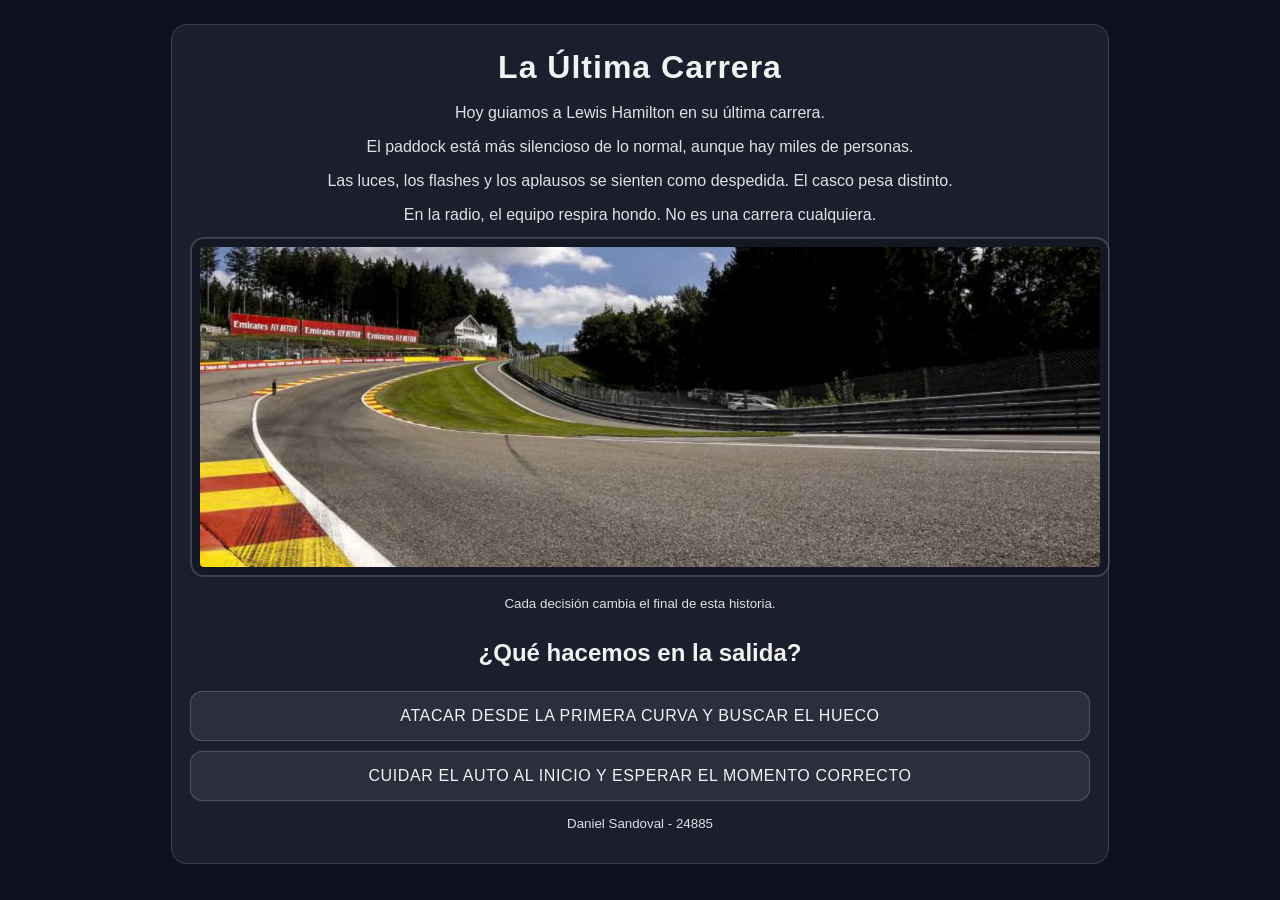
<file: adventure/inicio/index.html>
<!DOCTYPE html>
<html lang="es">
<head>
  <meta charset="UTF-8">
  <title>La Última Carrera</title>
  <link rel="stylesheet" href="../css/story.css">
</head>

<body class="inicio">
  <div class="caja">
    <center>
      <header>
        <h1>La Última Carrera</h1>
        <p>Hoy guiamos a Lewis Hamilton en su última carrera.</p>
      </header>

      <p>El paddock está más silencioso de lo normal, aunque hay miles de personas.</p>
      <p>Las luces, los flashes y los aplausos se sienten como despedida. El casco pesa distinto.</p>
      <p>En la radio, el equipo respira hondo. No es una carrera cualquiera.</p>

      <img src="../img/pista.avif" alt="Pista de carreras">

      <p><small>Cada decisión cambia el final de esta historia.</small></p>

      <h2>¿Qué hacemos en la salida?</h2>

      <div class="opciones">
        <a href="../rutas/escena1.html">Atacar desde la primera curva y buscar el hueco</a>
        <a href="../rutas/escena2.html">Cuidar el auto al inicio y esperar el momento correcto</a>
      </div>

      <footer>
        <p><small>Daniel Sandoval - 24885</small></p>
      </footer>
    </center>
  </div>
</body>
</html>
</file>
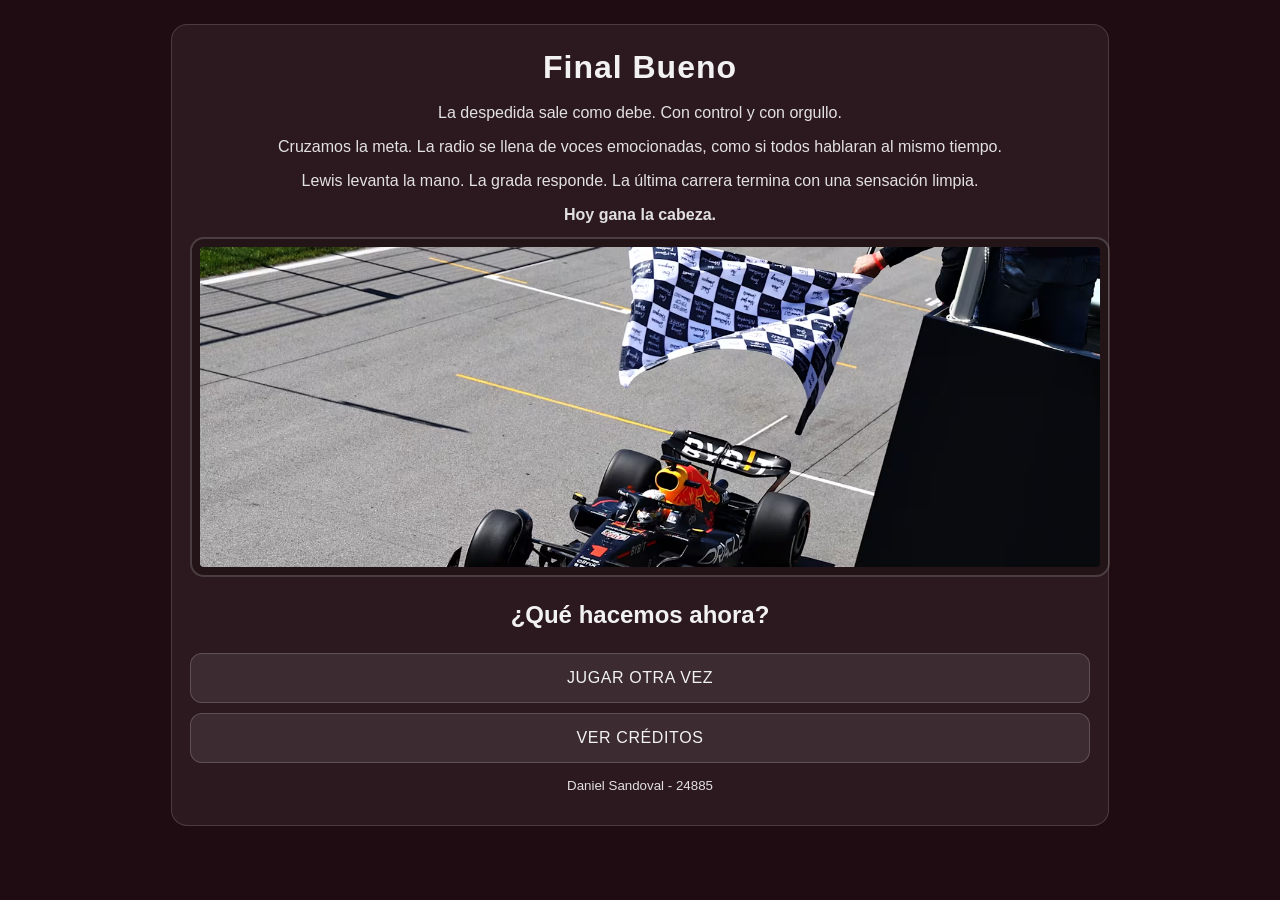
<file: adventure/finales/final_bueno.html>
<!DOCTYPE html>
<html lang="es">
<head>
  <meta charset="UTF-8">
  <title>Final Bueno</title>
  <link rel="stylesheet" href="../css/story.css">
</head>

<body class="final">
  <div class="caja">
    <center>
      <header>
        <h1>Final Bueno</h1>
        <p>La despedida sale como debe. Con control y con orgullo.</p>
      </header>

      <p>Cruzamos la meta. La radio se llena de voces emocionadas, como si todos hablaran al mismo tiempo.</p>
      <p>Lewis levanta la mano. La grada responde. La última carrera termina con una sensación limpia.</p>
      <p><strong>Hoy gana la cabeza.</strong></p>

      <img src="../img/bandera.avif" alt="Bandera a cuadros">

      <h2>¿Qué hacemos ahora?</h2>

      <div class="opciones">
        <a href="../inicio/index.html">Jugar otra vez</a>
        <a href="../inicio/creditos.html">Ver créditos</a>
      </div>

      <footer>
        <p><small>Daniel Sandoval - 24885</small></p>
      </footer>
    </center>
  </div>
</body>
</html>
</file>
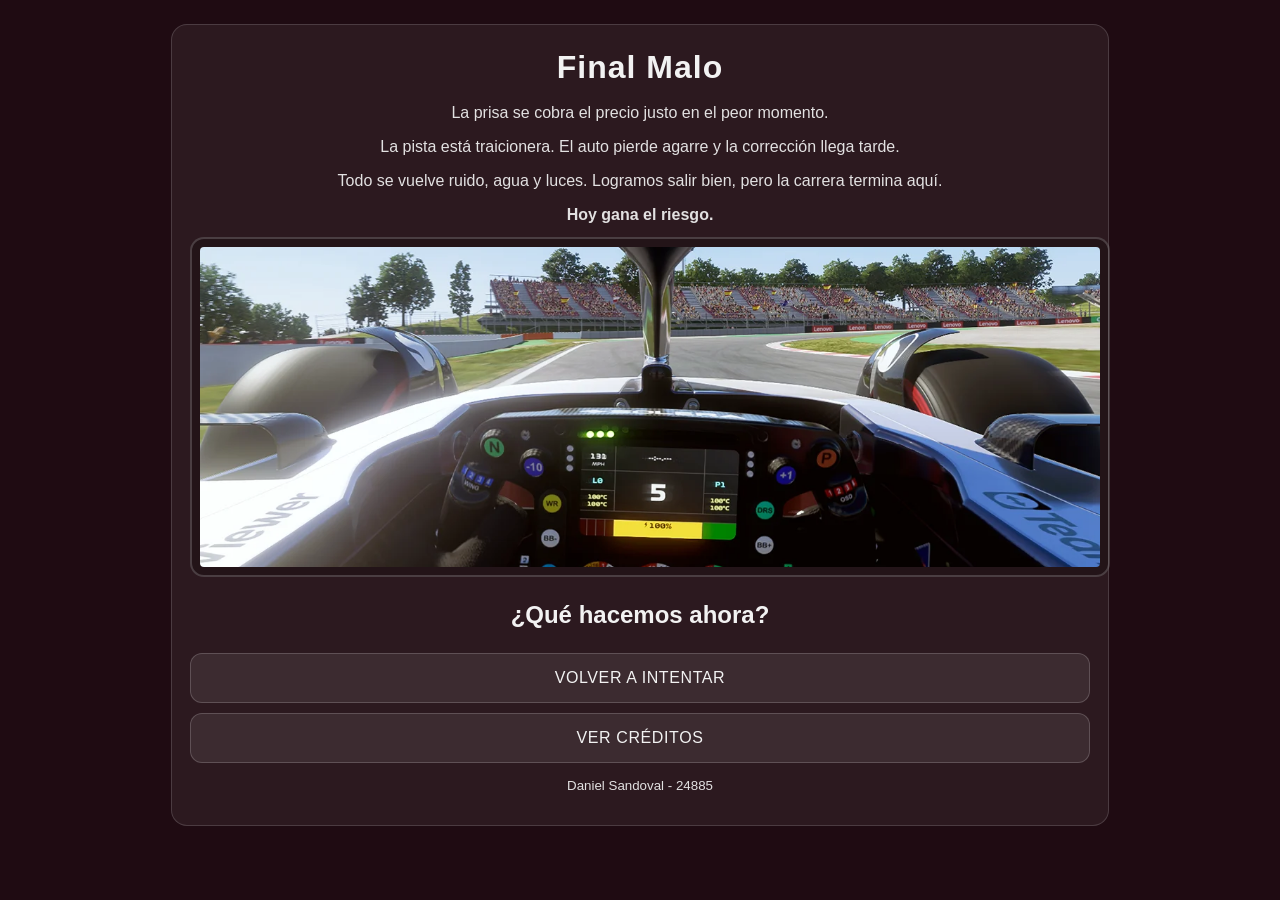
<file: adventure/finales/final_malo.html>
<!DOCTYPE html>
<html lang="es">
<head>
  <meta charset="UTF-8">
  <title>Final Malo</title>
  <link rel="stylesheet" href="../css/story.css">
</head>

<body class="final">
  <div class="caja">
    <center>
      <header>
        <h1>Final Malo</h1>
        <p>La prisa se cobra el precio justo en el peor momento.</p>
      </header>

      <p>La pista está traicionera. El auto pierde agarre y la corrección llega tarde.</p>
      <p>Todo se vuelve ruido, agua y luces. Logramos salir bien, pero la carrera termina aquí.</p>
      <p><strong>Hoy gana el riesgo.</strong></p>

      <img src="../img/cockpit.webp" alt="Cockpit">

      <h2>¿Qué hacemos ahora?</h2>

      <div class="opciones">
        <a href="../inicio/index.html">Volver a intentar</a>
        <a href="../inicio/creditos.html">Ver créditos</a>
      </div>

      <footer>
        <p><small>Daniel Sandoval - 24885</small></p>
      </footer>
    </center>
  </div>
</body>
</html>
</file>
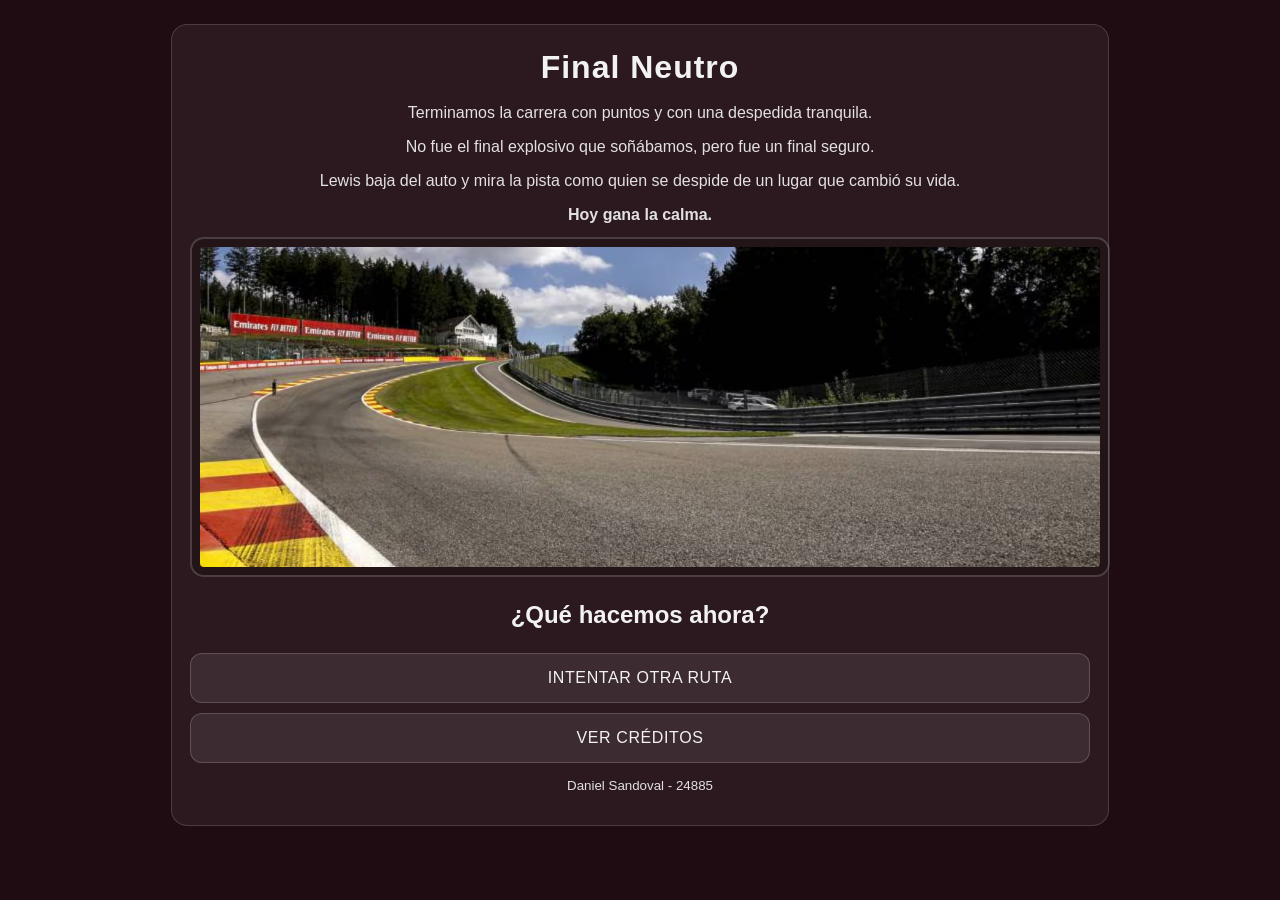
<file: adventure/finales/final_neutro.html>
<!DOCTYPE html>
<html lang="es">
<head>
  <meta charset="UTF-8">
  <title>Final Neutro</title>
  <link rel="stylesheet" href="../css/story.css">
</head>

<body class="final">
  <div class="caja">
    <center>
      <header>
        <h1>Final Neutro</h1>
        <p>Terminamos la carrera con puntos y con una despedida tranquila.</p>
      </header>

      <p>No fue el final explosivo que soñábamos, pero fue un final seguro.</p>
      <p>Lewis baja del auto y mira la pista como quien se despide de un lugar que cambió su vida.</p>
      <p><strong>Hoy gana la calma.</strong></p>

      <img src="../img/pista.avif" alt="Meta en pista">

      <h2>¿Qué hacemos ahora?</h2>

      <div class="opciones">
        <a href="../inicio/index.html">Intentar otra ruta</a>
        <a href="../inicio/creditos.html">Ver créditos</a>
      </div>

      <footer>
        <p><small>Daniel Sandoval - 24885</small></p>
      </footer>
    </center>
  </div>
</body>
</html>
</file>
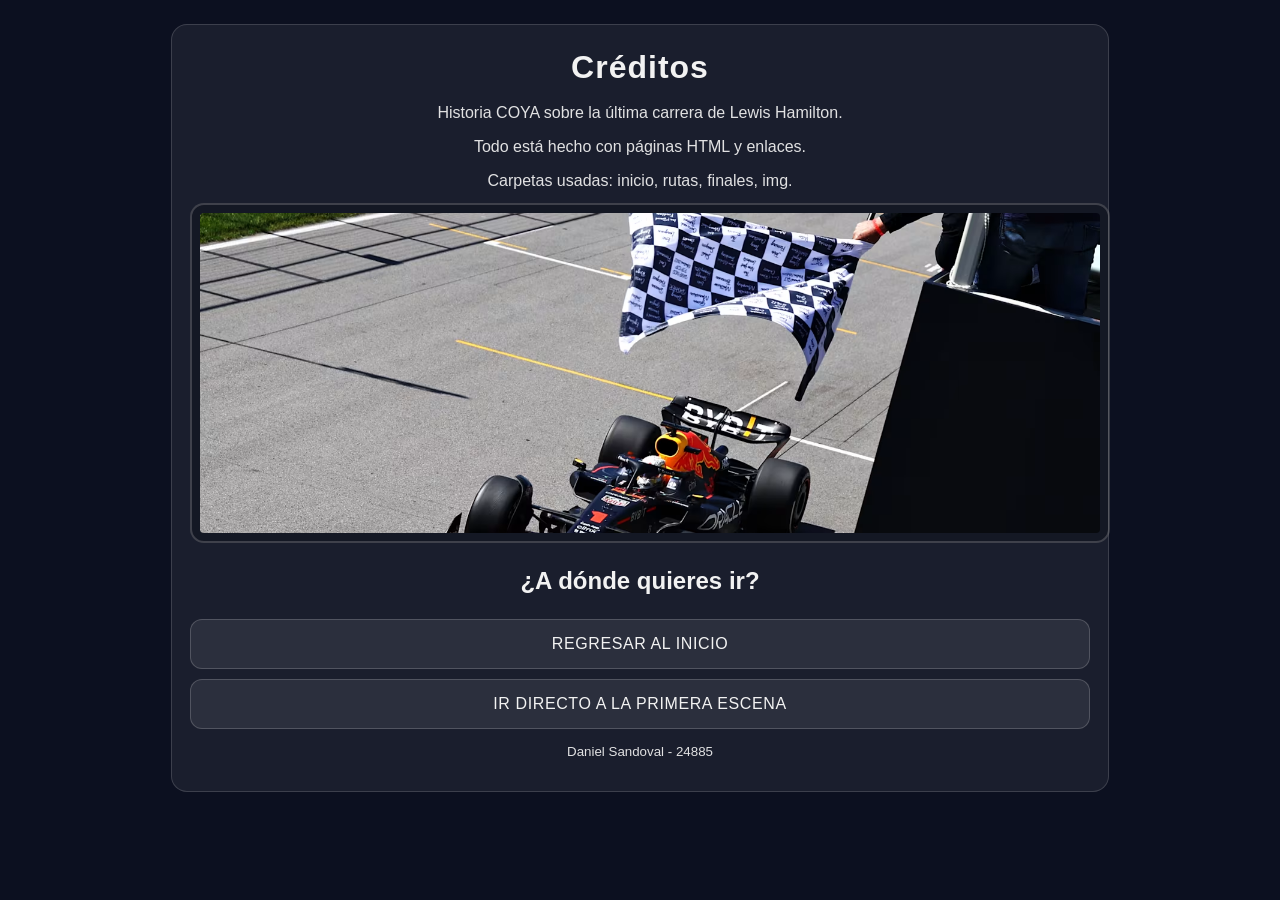
<file: adventure/inicio/creditos.html>
<!DOCTYPE html>
<html lang="es">
<head>
  <meta charset="UTF-8">
  <title>Créditos</title>
  <link rel="stylesheet" href="../css/story.css">
</head>

<body class="inicio">
  <div class="caja">
    <center>
      <header>
        <h1>Créditos</h1>
        <p>Historia COYA sobre la última carrera de Lewis Hamilton.</p>
      </header>

      <p>Todo está hecho con páginas HTML y enlaces.</p>
      <p>Carpetas usadas: inicio, rutas, finales, img.</p>

      <img src="../img/bandera.avif" alt="Bandera a cuadros">

      <h2>¿A dónde quieres ir?</h2>

      <div class="opciones">
        <a href="index.html">Regresar al inicio</a>
        <a href="../rutas/escena1.html">Ir directo a la primera escena</a>
      </div>

      <footer>
        <p><small>Daniel Sandoval - 24885</small></p>
      </footer>
    </center>
  </div>
</body>
</html>
</file>
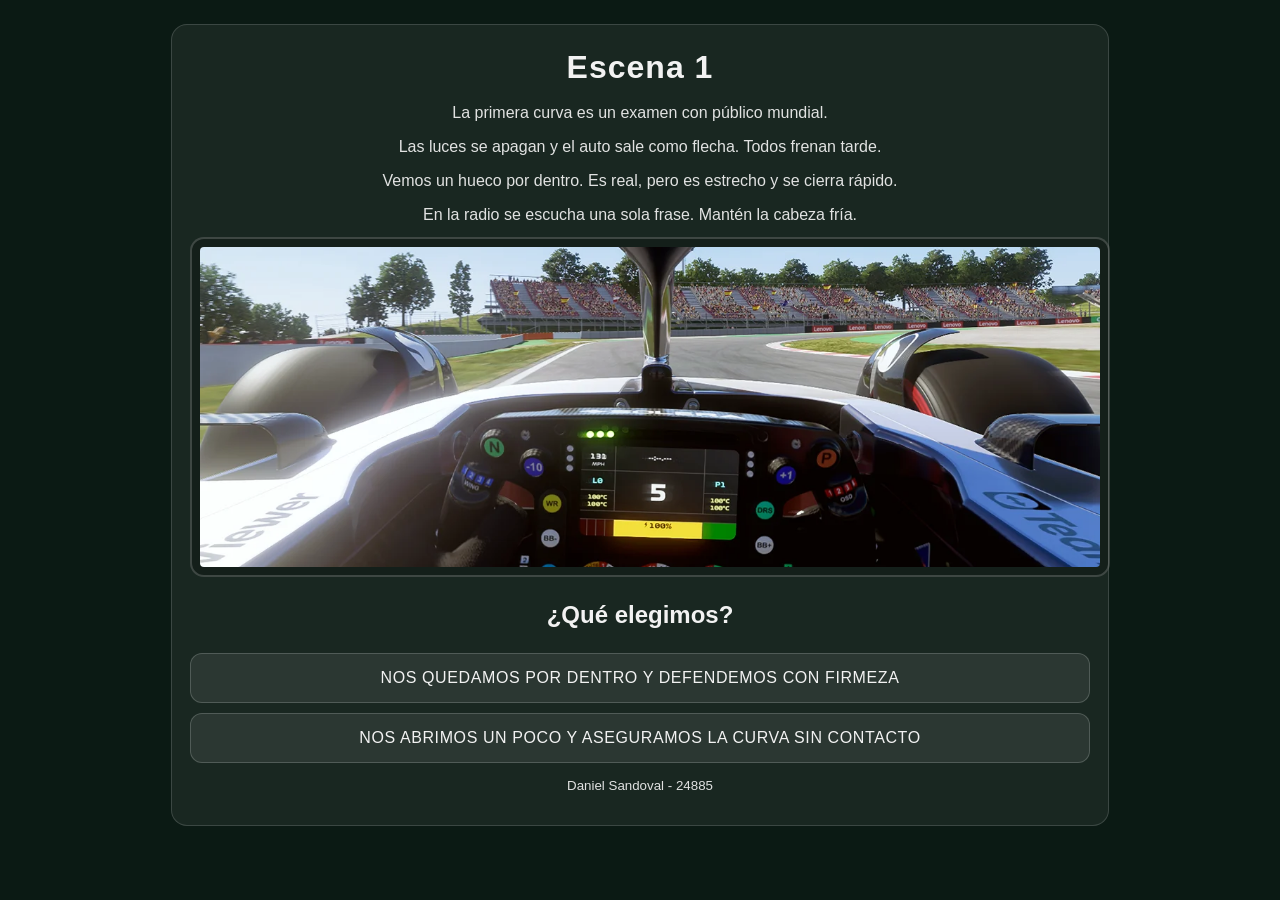
<file: adventure/rutas/escena1.html>
<!DOCTYPE html>
<html lang="es">
<head>
  <meta charset="UTF-8">
  <title>Escena 1</title>
  <link rel="stylesheet" href="../css/story.css">
</head>

<body class="ruta">
  <div class="caja">
    <center>
      <header>
        <h1>Escena 1</h1>
        <p>La primera curva es un examen con público mundial.</p>
      </header>

      <p>Las luces se apagan y el auto sale como flecha. Todos frenan tarde.</p>
      <p>Vemos un hueco por dentro. Es real, pero es estrecho y se cierra rápido.</p>
      <p>En la radio se escucha una sola frase. Mantén la cabeza fría.</p>

      <img src="../img/cockpit.webp" alt="Vista desde el cockpit">

      <h2>¿Qué elegimos?</h2>

      <div class="opciones">
        <a href="escena3.html">Nos quedamos por dentro y defendemos con firmeza</a>
        <a href="escena4.html">Nos abrimos un poco y aseguramos la curva sin contacto</a>
      </div>

      <footer>
        <p><small>Daniel Sandoval - 24885</small></p>
      </footer>
    </center>
  </div>
</body>
</html>
</file>
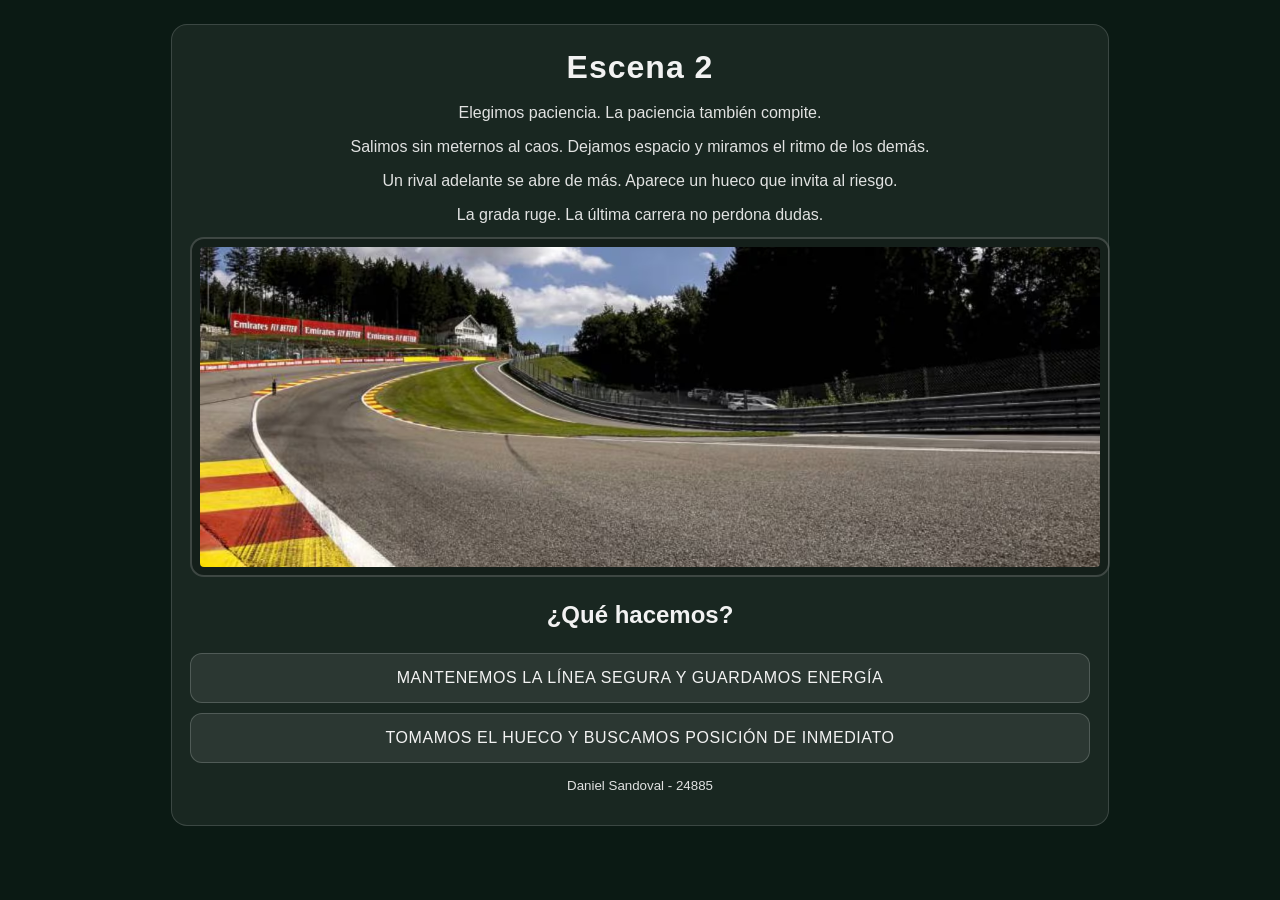
<file: adventure/rutas/escena2.html>
<!DOCTYPE html>
<html lang="es">
<head>
  <meta charset="UTF-8">
  <title>Escena 2</title>
  <link rel="stylesheet" href="../css/story.css">
</head>

<body class="ruta">
  <div class="caja">
    <center>
      <header>
        <h1>Escena 2</h1>
        <p>Elegimos paciencia. La paciencia también compite.</p>
      </header>

      <p>Salimos sin meternos al caos. Dejamos espacio y miramos el ritmo de los demás.</p>
      <p>Un rival adelante se abre de más. Aparece un hueco que invita al riesgo.</p>
      <p>La grada ruge. La última carrera no perdona dudas.</p>

      <img src="../img/pista.avif" alt="Autos en pista">

      <h2>¿Qué hacemos?</h2>

      <div class="opciones">
        <a href="escena4.html">Mantenemos la línea segura y guardamos energía</a>
        <a href="escena5.html">Tomamos el hueco y buscamos posición de inmediato</a>
      </div>

      <footer>
        <p><small>Daniel Sandoval - 24885</small></p>
      </footer>
    </center>
  </div>
</body>
</html>
</file>
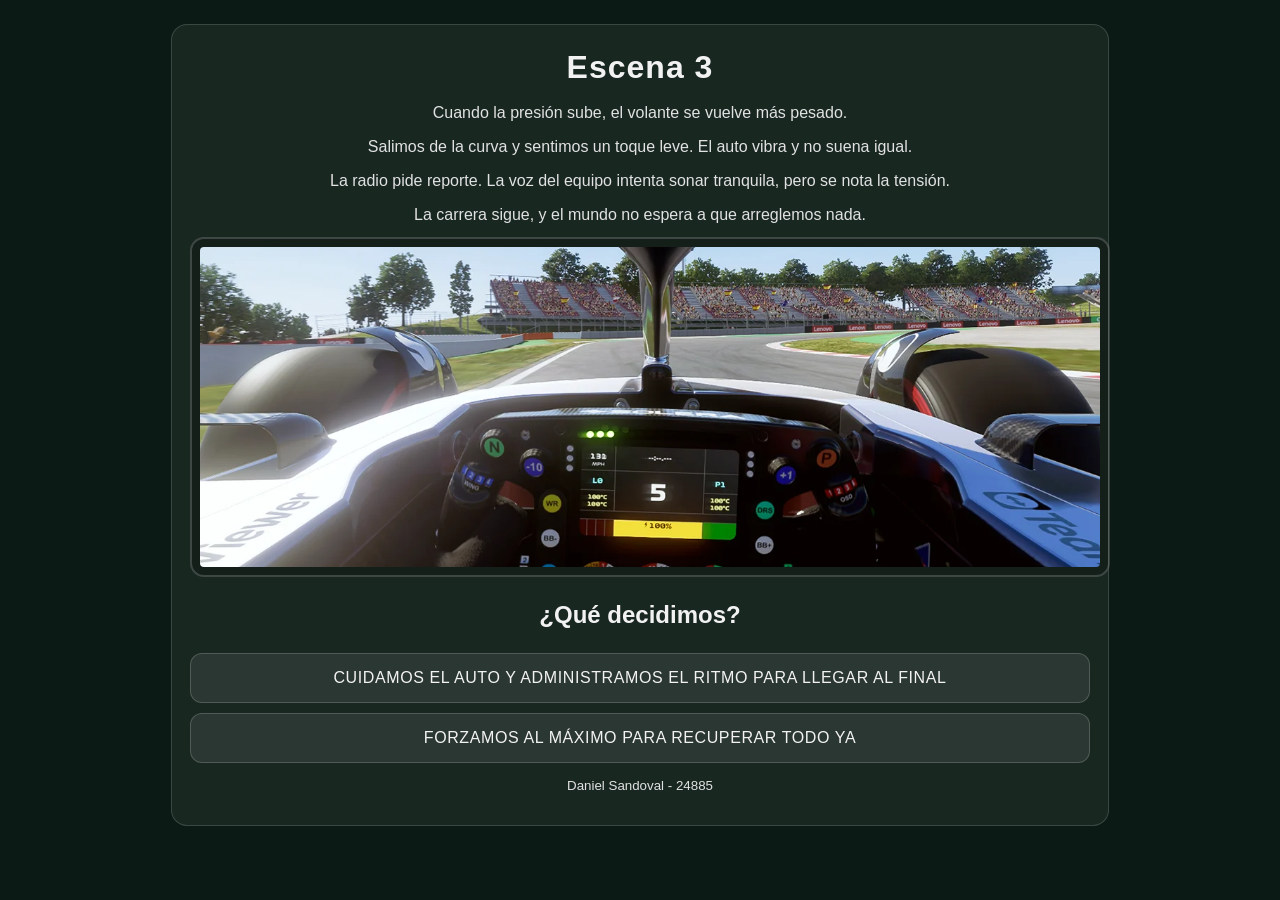
<file: adventure/rutas/escena3.html>
<!DOCTYPE html>
<html lang="es">
<head>
  <meta charset="UTF-8">
  <title>Escena 3</title>
  <link rel="stylesheet" href="../css/story.css">
</head>

<body class="ruta">
  <div class="caja">
    <center>
      <header>
        <h1>Escena 3</h1>
        <p>Cuando la presión sube, el volante se vuelve más pesado.</p>
      </header>

      <p>Salimos de la curva y sentimos un toque leve. El auto vibra y no suena igual.</p>
      <p>La radio pide reporte. La voz del equipo intenta sonar tranquila, pero se nota la tensión.</p>
      <p>La carrera sigue, y el mundo no espera a que arreglemos nada.</p>

      <img src="../img/cockpit.webp" alt="Manos en el volante">

      <h2>¿Qué decidimos?</h2>

      <div class="opciones">
        <a href="escena6.html">Cuidamos el auto y administramos el ritmo para llegar al final</a>
        <a href="../finales/final_malo.html">Forzamos al máximo para recuperar todo ya</a>
      </div>

      <footer>
        <p><small>Daniel Sandoval - 24885</small></p>
      </footer>
    </center>
  </div>
</body>
</html>
</file>
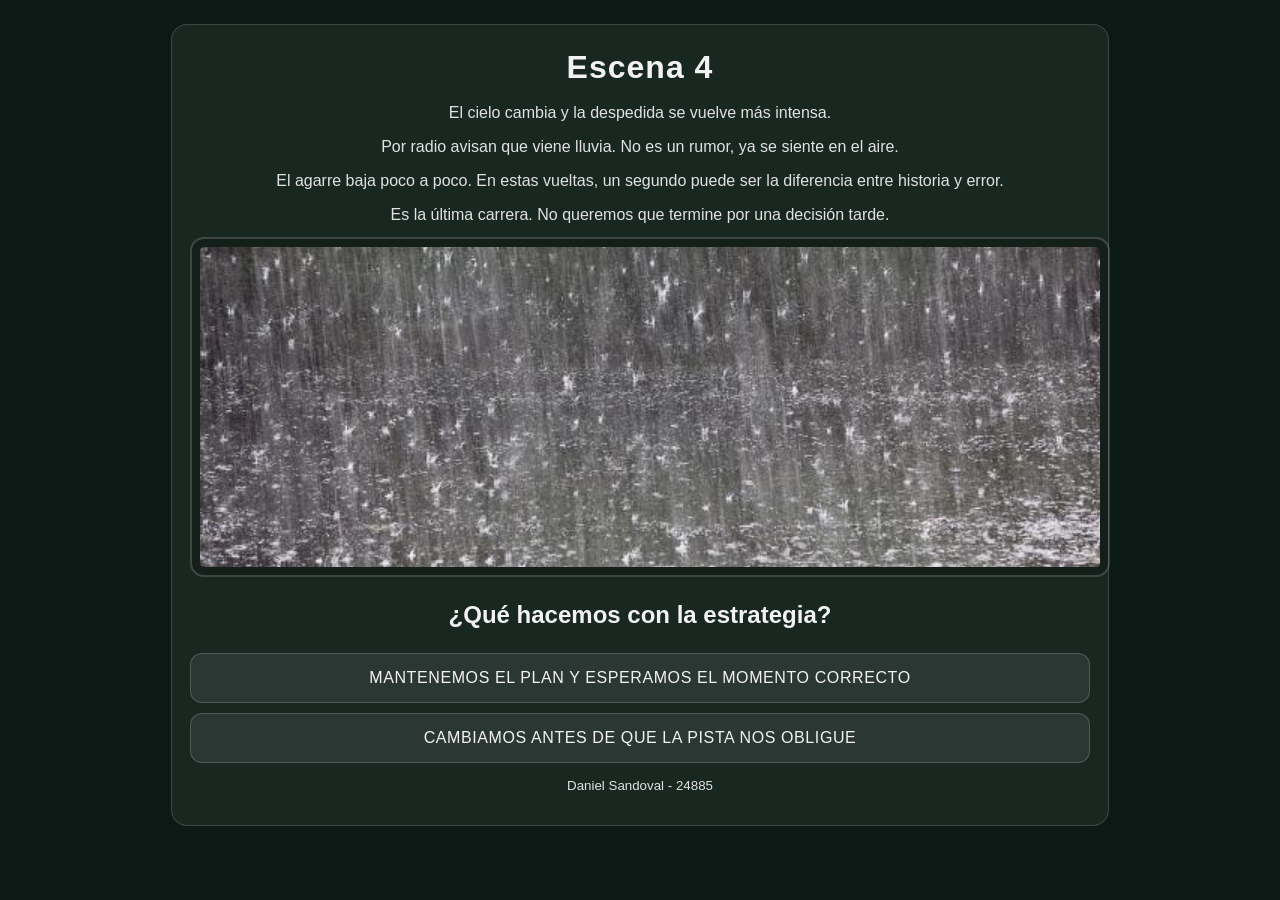
<file: adventure/rutas/escena4.html>
<!DOCTYPE html>
<html lang="es">
<head>
  <meta charset="UTF-8">
  <title>Escena 4</title>
  <link rel="stylesheet" href="../css/story.css">
</head>

<body class="ruta">
  <div class="caja">
    <center>
      <header>
        <h1>Escena 4</h1>
        <p>El cielo cambia y la despedida se vuelve más intensa.</p>
      </header>

      <p>Por radio avisan que viene lluvia. No es un rumor, ya se siente en el aire.</p>
      <p>El agarre baja poco a poco. En estas vueltas, un segundo puede ser la diferencia entre historia y error.</p>
      <p>Es la última carrera. No queremos que termine por una decisión tarde.</p>

      <img src="../img/lluvia.jpg" alt="Cielo con lluvia">

      <h2>¿Qué hacemos con la estrategia?</h2>

      <div class="opciones">
        <a href="escena6.html">Mantenemos el plan y esperamos el momento correcto</a>
        <a href="escena7.html">Cambiamos antes de que la pista nos obligue</a>
      </div>

      <footer>
        <p><small>Daniel Sandoval - 24885</small></p>
      </footer>
    </center>
  </div>
</body>
</html>
</file>
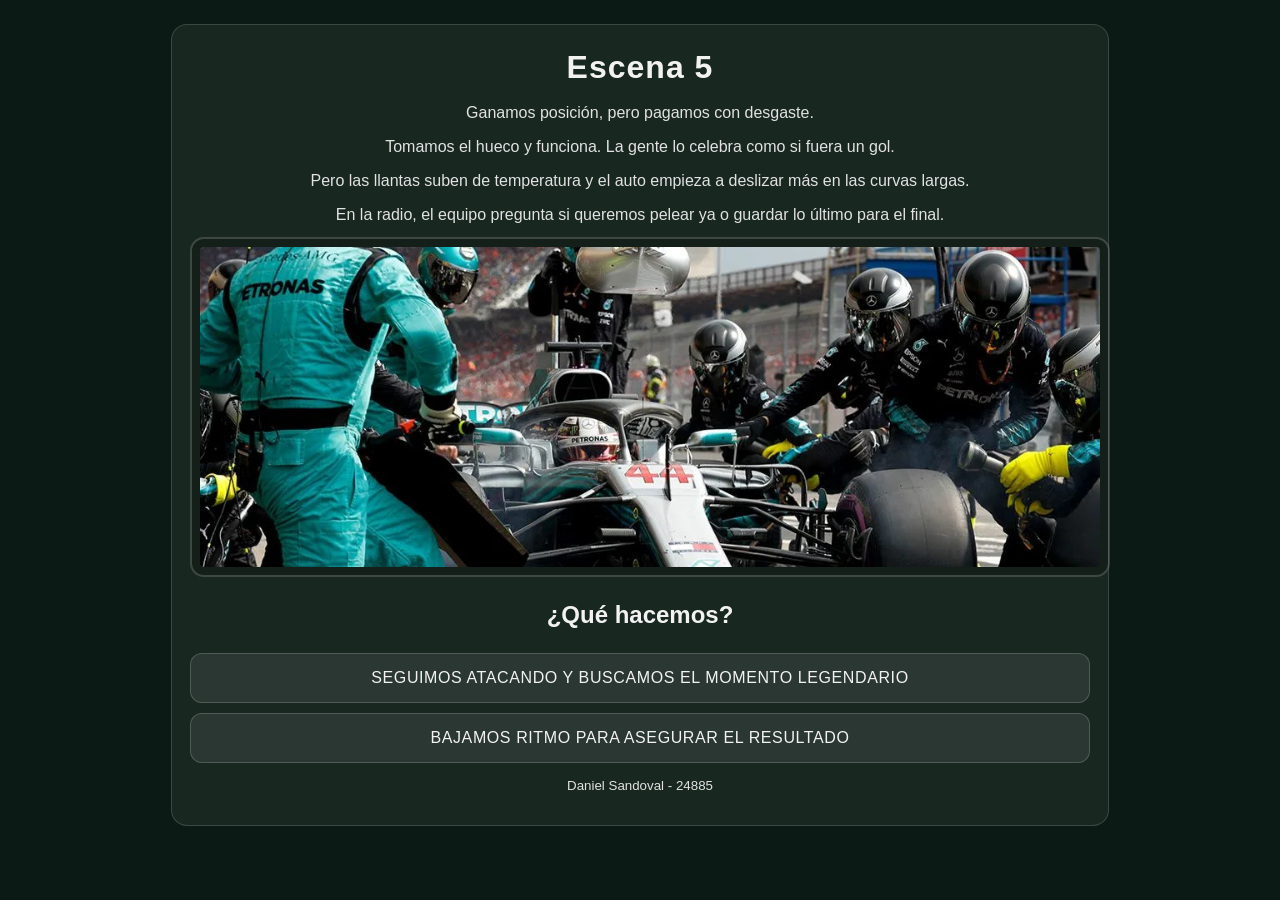
<file: adventure/rutas/escena5.html>
<!DOCTYPE html>
<html lang="es">
<head>
  <meta charset="UTF-8">
  <title>Escena 5</title>
  <link rel="stylesheet" href="../css/story.css">
</head>

<body class="ruta">
  <div class="caja">
    <center>
      <header>
        <h1>Escena 5</h1>
        <p>Ganamos posición, pero pagamos con desgaste.</p>
      </header>

      <p>Tomamos el hueco y funciona. La gente lo celebra como si fuera un gol.</p>
      <p>Pero las llantas suben de temperatura y el auto empieza a deslizar más en las curvas largas.</p>
      <p>En la radio, el equipo pregunta si queremos pelear ya o guardar lo último para el final.</p>

      <img src="../img/pit.webp" alt="Zona de pits">

      <h2>¿Qué hacemos?</h2>

      <div class="opciones">
        <a href="escena7.html">Seguimos atacando y buscamos el momento legendario</a>
        <a href="../finales/final_neutro.html">Bajamos ritmo para asegurar el resultado</a>
      </div>

      <footer>
        <p><small>Daniel Sandoval - 24885</small></p>
      </footer>
    </center>
  </div>
</body>
</html>
</file>
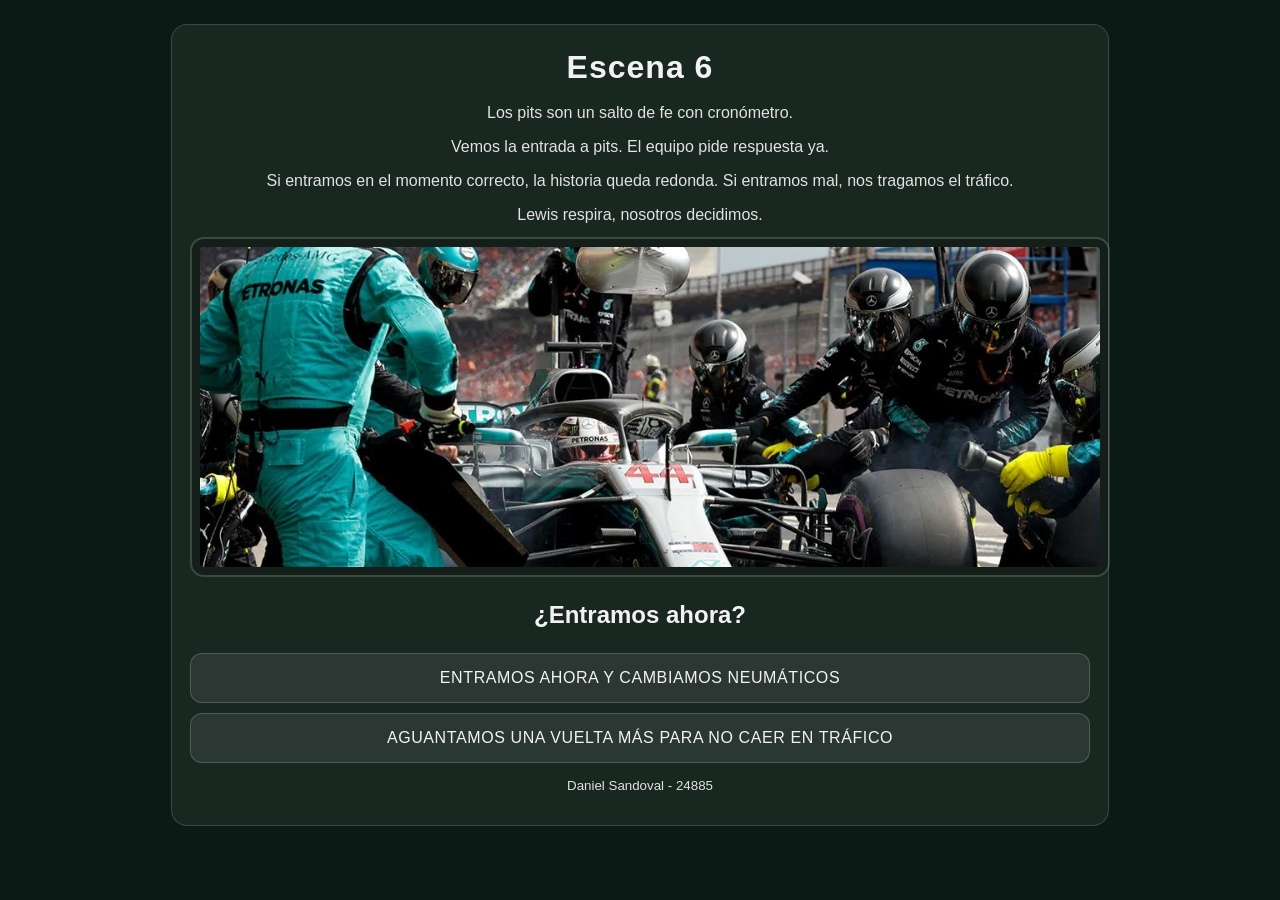
<file: adventure/rutas/escena6.html>
<!DOCTYPE html>
<html lang="es">
<head>
  <meta charset="UTF-8">
  <title>Escena 6</title>
  <link rel="stylesheet" href="../css/story.css">
</head>

<body class="ruta">
  <div class="caja">
    <center>
      <header>
        <h1>Escena 6</h1>
        <p>Los pits son un salto de fe con cronómetro.</p>
      </header>

      <p>Vemos la entrada a pits. El equipo pide respuesta ya.</p>
      <p>Si entramos en el momento correcto, la historia queda redonda. Si entramos mal, nos tragamos el tráfico.</p>
      <p>Lewis respira, nosotros decidimos.</p>

      <img src="../img/pit.webp" alt="Pit stop">

      <h2>¿Entramos ahora?</h2>

      <div class="opciones">
        <a href="../finales/final_bueno.html">Entramos ahora y cambiamos neumáticos</a>
        <a href="../finales/final_neutro.html">Aguantamos una vuelta más para no caer en tráfico</a>
      </div>

      <footer>
        <p><small>Daniel Sandoval - 24885</small></p>
      </footer>
    </center>
  </div>
</body>
</html>
</file>
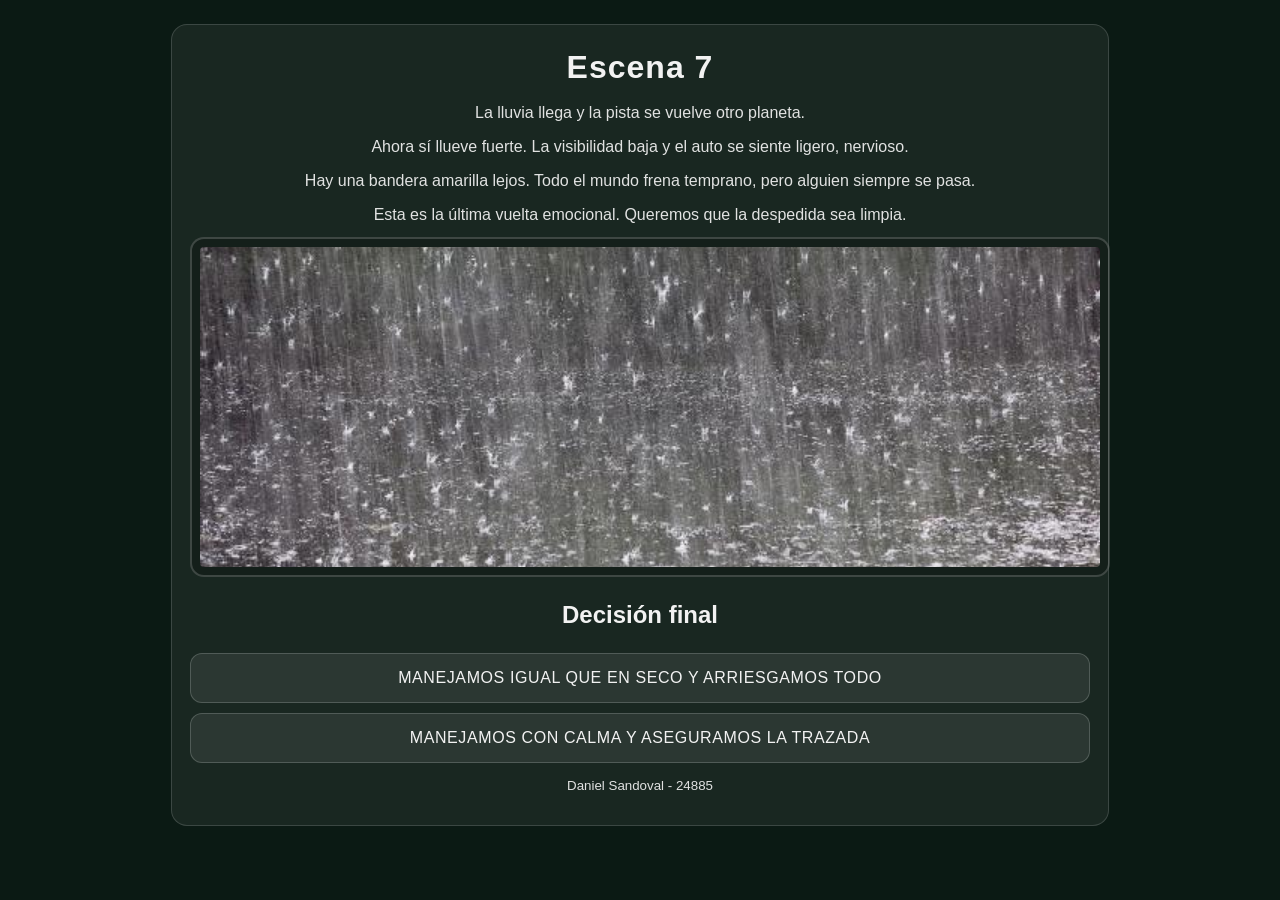
<file: adventure/rutas/escena7.html>
<!DOCTYPE html>
<html lang="es">
<head>
  <meta charset="UTF-8">
  <title>Escena 7</title>
  <link rel="stylesheet" href="../css/story.css">
</head>

<body class="ruta">
  <div class="caja">
    <center>
      <header>
        <h1>Escena 7</h1>
        <p>La lluvia llega y la pista se vuelve otro planeta.</p>
      </header>

      <p>Ahora sí llueve fuerte. La visibilidad baja y el auto se siente ligero, nervioso.</p>
      <p>Hay una bandera amarilla lejos. Todo el mundo frena temprano, pero alguien siempre se pasa.</p>
      <p>Esta es la última vuelta emocional. Queremos que la despedida sea limpia.</p>

      <img src="../img/lluvia.jpg" alt="Lluvia en pista">

      <h2>Decisión final</h2>

      <div class="opciones">
        <a href="../finales/final_malo.html">Manejamos igual que en seco y arriesgamos todo</a>
        <a href="../finales/final_bueno.html">Manejamos con calma y aseguramos la trazada</a>
      </div>

      <footer>
        <p><small>Daniel Sandoval - 24885</small></p>
      </footer>
    </center>
  </div>
</body>
</html>
</file>
<file: adventure/css/story.css>
body{
  margin:0;
  padding:24px;
  color:#f2f2f2;
  font-family:"Trebuchet MS", Verdana, Arial, sans-serif;
  line-height:1.5;
}

body.inicio{ background:#0c1020; }
body.ruta{ background:#0b1a14; }
body.final{ background:#1f0b12; }

.caja{
  max-width:900px;
  margin:0 auto;
  background:rgba(255,255,255,0.06);
  border:1px solid rgba(255,255,255,0.15);
  border-radius:16px;
  padding:18px;
}

h1{
  margin:0 0 10px 0;
  font-family:Impact, "Arial Black", Arial, sans-serif;
  letter-spacing:1px;
}

p{ margin:10px 0; color:rgba(242,242,242,0.92); }

img{
  width:100%;
  height:320px;
  object-fit:cover;
  display:block;
  margin:0 auto 14px auto;
  background:rgba(0,0,0,0.20);
  border:2px solid rgba(255,255,255,0.18);
  border-radius:14px;
  padding:8px;
}

.opciones a{
  display:block;
  margin-top:10px;
  padding:12px 14px;
  text-decoration:none;
  color:#f2f2f2;
  background:rgba(255,255,255,0.08);
  border:1px solid rgba(255,255,255,0.18);
  border-radius:12px;
  font-family:Impact, "Arial Black", Arial, sans-serif;
  letter-spacing:0.6px;
  text-transform:uppercase;
  transition:opacity 0.2s, transform 0.2s;
}

.opciones a:hover{
  opacity:0.9;
  transform:translateY(-2px);
}

.opciones a:active{
  opacity:0.85;
  transform:translateY(0px) scale(0.98);
}
</file>
